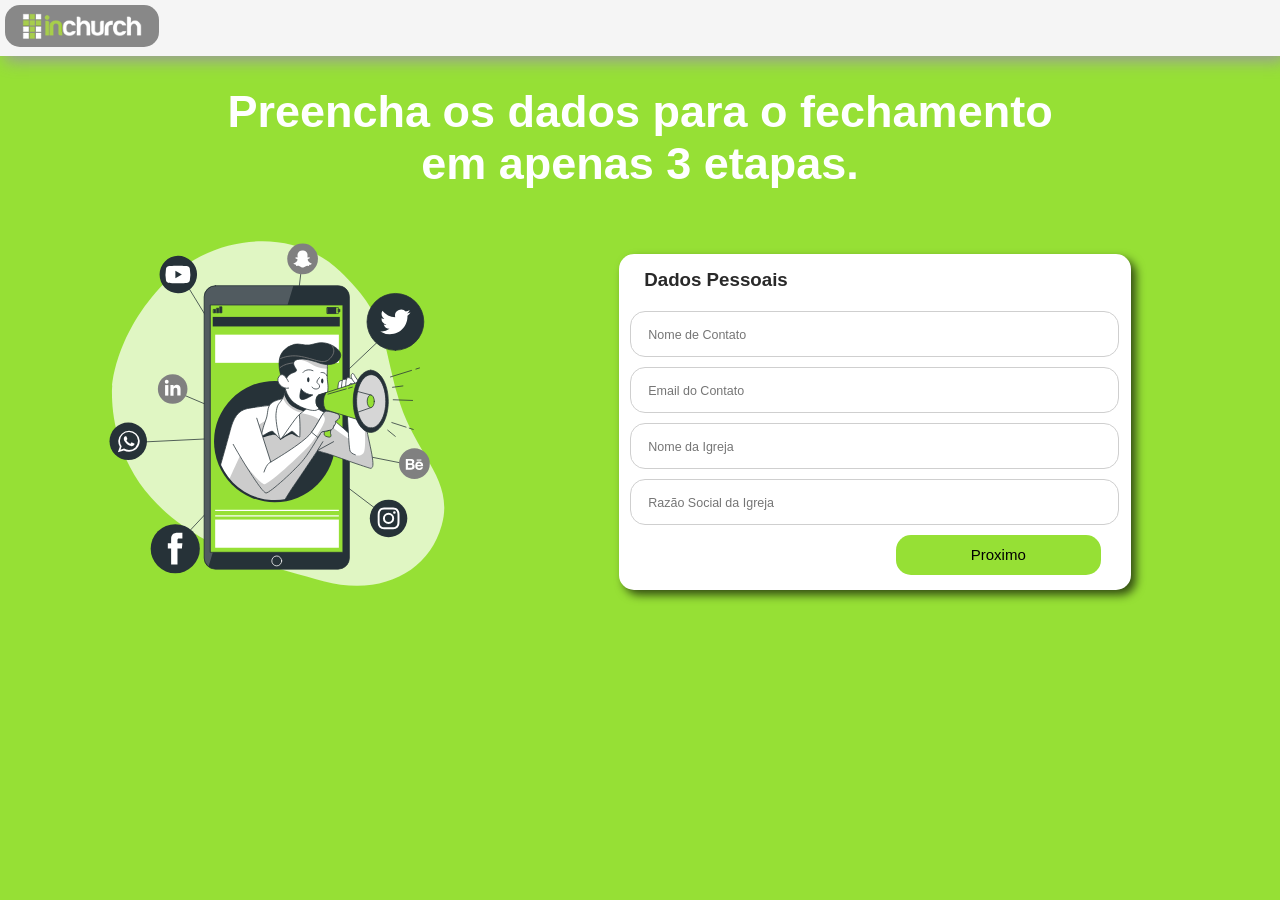
<file: index2.html>
<!DOCTYPE html>
<html lang="en">

<head>
    <meta charset="UTF-8">
    <meta http-equiv="X-UA-Compatible" content="IE=edge">
    <meta name="viewport" content="wi
    dth=device-width, initial-scale=1.0">
    <link rel="stylesheet" href="/estilo copy.css">
    <title>Formulario</title>
</head>

<body>
    <header>
        <div>
            <div class="imagem">
                <img class="logo" src="/logo.png" alt="">
            </div>
        </div>
    </header>
    <main>
        <h1> Preencha os dados para o fechamento <br> em apenas 3 etapas. </h1>

        <div class="conteudo-ilustracao">

            <div class="ilust">
                <img src="/Mobile Marketing-bro.svg" alt="">
            </div>

            <div class="card-forms">
                <form action="">
                    
                    <div class="etapa1" id="step1">
                        <h3>Dados Pessoais</h3>
                        <p class="erro">Preencha todos os campos</p>
                        <input type="text" id="Name" class="etp1" placeholder="Nome de Contato"  required>
                        <input type="email" id="Email" class="etp1" placeholder="Email do Contato" required>
                        <input type="text" id="CompanyName" class="etp1" placeholder="Nome da Igreja" required>
                        <input type="text" id="CustomFieldsCompanyRazaoSocial" class="etp1"
                            placeholder="Razão Social da Igreja" required>
                        <div class="botoes-1step">
                            <button onclick="skip2()" class="skip2"> Proximo </button>
                        </div>
                    </div>
    
                    <div class="etapa2" id="step2">
                        <h3>Endereço</h3>
                        <p class="erro">Preencha todos os campos</p>
                        <input type="text" id="cep" pattern="[0-9]{5}[0-9]{3}" maxlength="8" class="etp2" placeholder="CEP" required>
                        <input type="text" id="localidade" class="etp2" placeholder="Cidade" required>
                        <input type="text" id="uf" class="etp2" placeholder="Estado" required>
                        <input type="text" id="bairro" class="etp2" placeholder="Bairro" required>
                        <input type="text" id="logradouro" class="etp2" placeholder="Logradouro" required>
                        <input type="text" id="CompanyAddress2" class="etp2" placeholder="Número" required>
                        <input type="text" id="complemento" class="etp2" placeholder="Complemento"
                            required>
                            <div class="botoes">
                                <button onclick="back1()" class="back1"> Voltar </button>
                                <button onclick="skip3()" class="skip3"> Proximo </button>
                            </div>
                            
                    </div>
    
                    <div class="etapa3" id="step3">
                        <h3>Dados financeiros</h3>
                        <p class="erro">Preencha todos os campos</p>
                        <input type="text" maxlength="14" id="CustomFieldsCompanyCNPJ" class="etp3" placeholder="CNPJ da Igreja" required>
                        <small>Digite apenas números</small>
                        <input type="text" id="CustomFieldsCompanyUsuárioGranito" class="etp3"
                            placeholder="Nome Responsável Financeiro" required>
                        <input type="text" id="CustomFieldsCompanyEmailResponsávelGranito" class="etp3"
                            placeholder="Email Responsável Financeiro" required>
                        <input type="text" id="CustomFieldsCompanyTelefoneResponsávelGranito" class="etp3"
                            placeholder="Telefone Responsável Financeiro" required>
                        <input type="text" id="CustomFieldsCompanyPrimeiraSolucao" class="etp3"
                            placeholder="Primeira solução que interessou o cliente" required>
                        <input type="text" id="CustomFieldsCompanySegundaSolucao" class="etp3"
                            placeholder="Segunda solução que interessou o cliente" required>
                        <input type="text" id="CustomFieldsCompanyTerceiraSolucao" class="etp3" placeholder="Terceira solução que interessou o cliente" required>
    
                        <div class="botoes">
                            <button onclick="back2()" class="back2"> Voltar </button>
                            <input  type="submit" id="btn-enviar">
                        </div>
                        
                    </div>
    
                </form>
            </div>
        </div>

    </main>
    <script type="text/javascript" src="/post.js"></script>
</body>

</html>
</file>
<file: estilo copy.css>
body{
    margin: 0;
    padding: 0;
    box-sizing: border-box;
    background:#96E035 ;
    font-family: "Montserrat",Sans-serif;
}

header{
    display: flex;   
}

header>div{
    text-align: center;
    color: #000000;
    background: rgb(245, 245, 245); 
    box-shadow: 5px 5px 15px #9b9b9b; 
    width: 100vw;
    text-align: left;
    padding: 5px 5px;
}
h1{
    text-align: center;
    color: #ffffff;
    font-weight: bold;
    font-size: 45px;
    
}
p{
    font-family: Arial, Helvetica, sans-serif;
}


.logo{
    width: 120px;
    background: #888888;
    padding: 8px 17px;
    border-radius: 15px;
}

.conteudo-ilustracao{
    display: flex;
    width: 100%;
    justify-content: space-evenly;
}

.ilust{
    width: 30%;
}
.card-forms{
     display: flex;
     justify-content: center;
     padding-top: 15px;
     width: 50%;
}

form{
    display: flex;
    align-items: center;
    width: 80%;
    border-radius: 20px;
    text-align: center;
}

.etapa1, .etapa2, .etapa3{
     display: flex;
     flex-direction: column;
     width: 100%;
     background: #ffffff;
     border-radius: 15px;
     padding: 10px 0px;
     align-items: center;
     box-shadow: 5px 5px 10px #000000a8;
     
}

.etapa1 h3, .etapa2 h3, .etapa3 h3{
    width: 90%;
    text-align: left;
    margin: 5px 30px;
    color: #292929;
    margin-bottom: 15px;
}

.erro{
    text-align: left;
    width: 100%;
    margin-left: 50px;
    color: red;
    font-size: 13px;
    display: none;
}

.etapa2{
   display: none;
}

.etapa3{
   display: none;
}

input{
    background: #f4f4f400;
    border: 1px solid #cfcfcf;
    margin: 5px 0px;
    height: 40px;
    width: 90%;
    font-size: 15px;
    padding: 2px 13px;
    border-radius: 15px;
   
}

.botao, .skip2, .skip3, .btn-enviar, .back1, .back2{
    background: #f4f4f4;
    border: none;
    margin: 5px 30px;
    height: 40px;
    width: 40%;
    font-size: 15px;
    padding: 2px 13px;
    border-radius: 15px;
    transition: 500ms;
}

.skip2, .skip3, .btn-enviar{
    background: #96E035;
}

.botoes-1step{
    width: 100%;
    text-align: right;
}

.botoes{
    width: 100%;
    display: flex;
    justify-content: space-around;
}

.botao:hover{
    background: #cfcfcf;
}

.botao:active{
    background: #afdb75;
}

input::placeholder{
    align-items: center;
    padding: 2px 4px;
    font-size: smaller;
}

input:active{
    border: none;
}

footer{
    background: rgb(245, 245, 245);
    height: 100px;
    margin-top: 10px;
}

@media screen and (max-width: 1000px) {
    main{
        display: flex;
        flex-direction: column;
        align-content: center;
    }

    h1{
        font-size: 2rem;
    }

    .card-forms{
        width: 95%;
    }

    form{
        justify-content: center;
        
    }

    .conteudo-ilustracao{
        flex-direction: column-reverse;
        align-items: center;
    }
    form{
        width: 100%;
    }
    
    .etapa1, .etapa2, .etapa3{
        width: 100%;    
        height: 100%;
        align-items: center;
   }

   input{
       margin: 5px;
       width: 90%;
   }

   .botoes-1step {
    display: flex;
    justify-content: flex-end;
    width: 100%;
   }

   .skip2{
       width: 100%;
   }

    .ilust{
        position: static;
        justify-items: center;
        width: 100%;
        text-align: center;
        margin-top: 10px;
    }
    img{
        width: 60%;
    }
}
</file>
